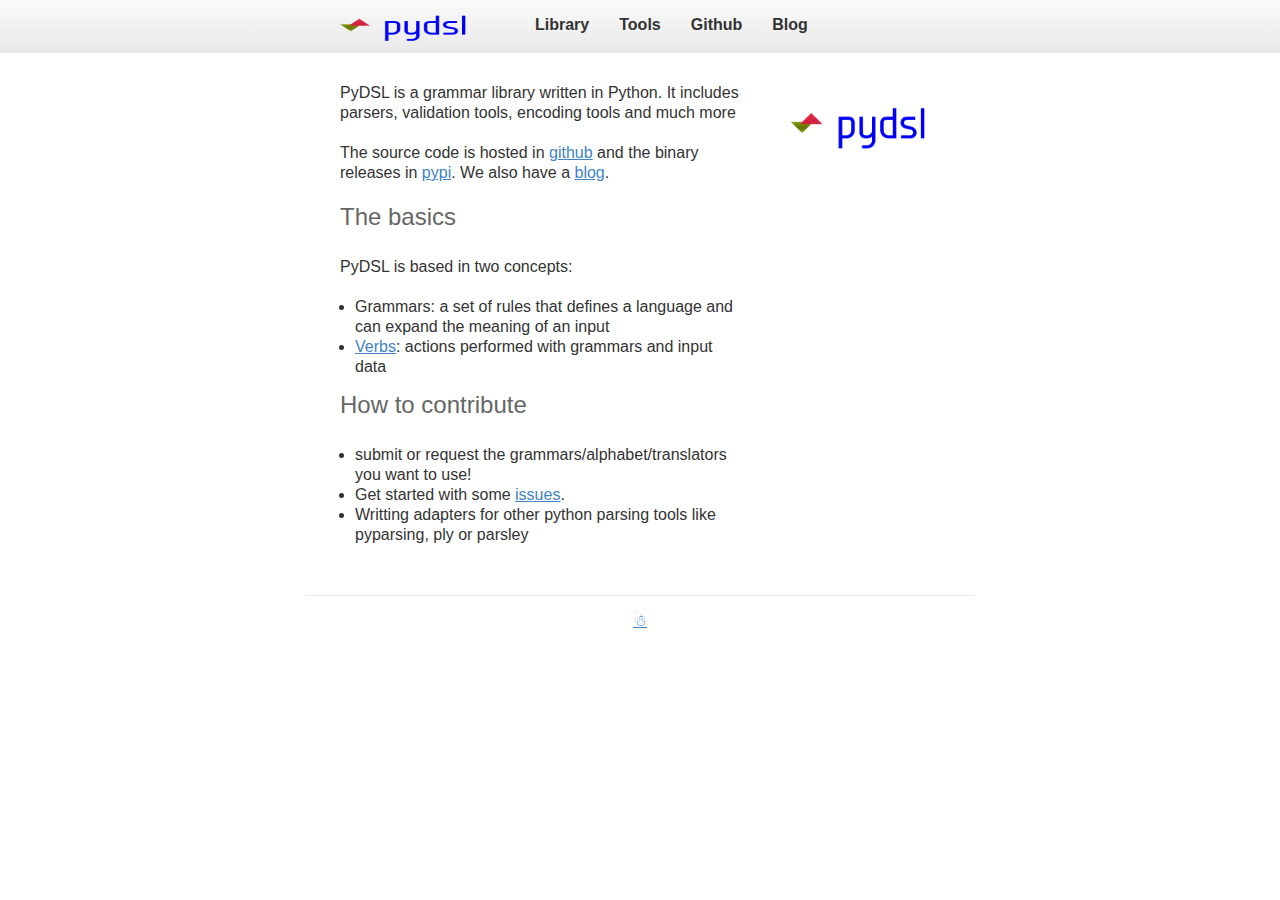
<file: index.html>
<!DOCTYPE HTML>
<html>
<head>
<meta http-equiv="Content-Type" content="text/html; charset=utf-8">
<meta name="viewport" content="width=device-width, initial-scale=1.0">
<title>PyDSL</title>
<link rel="stylesheet" type="text/css" href="pydsl.css" />
    <!--[if lt IE 9]>
        <script src="http://html5shiv.googlecode.com/svn/trunk/html5.js"></script>
    <![endif]-->
</head>
<body>
    <header>
            <div id="top_bar">
                <div id="logo"><a href="index.html"><img src="logo.png" width="150" height="50" alt="pydsl" /></a></div>
                <div class="menu">
                    <ul>
                        <li><a href="library.html">Library</a></li>
                        <li><a href="tools.html">Tools</a></li>
                        <li><a href="https://github.com/nesaro/pydsl">Github</a></li>
                        <li><a href="http://pydsl.blogspot.co.uk">Blog</a></li>
                    </ul>
                </div>
            </div>
    </header>
    <div id ="page_wrap" class="group">
        <div id="content">
            <div class="left_content">
                <p>PyDSL is a grammar library written in Python. It includes parsers, validation tools, encoding tools and much more</p>
                <p>The source code is hosted in <a href="http://github.com/nesaro/pydsl">github</a> and the binary releases in <a href="https://pypi.python.org/pypi/pydsl/">pypi</a>. We also have a <a href="http://pydsl.blogspot.com">blog</a>.</p>

                <h2>The basics</h2>
                <p>PyDSL is based in two concepts:</p>
                <ul>
                    <li>Grammars: a set of rules that defines a language and can expand the meaning of an input</li>
                    <li><a href="tools.html">Verbs</a>: actions performed with grammars and input data</li>
                </ul>

                <h2>How to contribute</h2>
                <ul>
                    <li>submit or request the grammars/alphabet/translators you want to use!</li>
                    <li>Get started with some <a href="https://github.com/nesaro/pydsl/issues?labels=easy&page=1&state=open">issues</a>.</li>
                    <li>Writting adapters for other python parsing tools like pyparsing, ply or parsley</li>
                </ul>
            </div>
            <div class="float_right">
                <img src="logo.png" alt="pydsl" />
            </div>
        </div>
    </div>
    <div class="footer_wrap"> <footer> <a href="http://github.com/nesaro/pydsl.org">☃</a> </footer> </div>
</body>
</html>
</file>
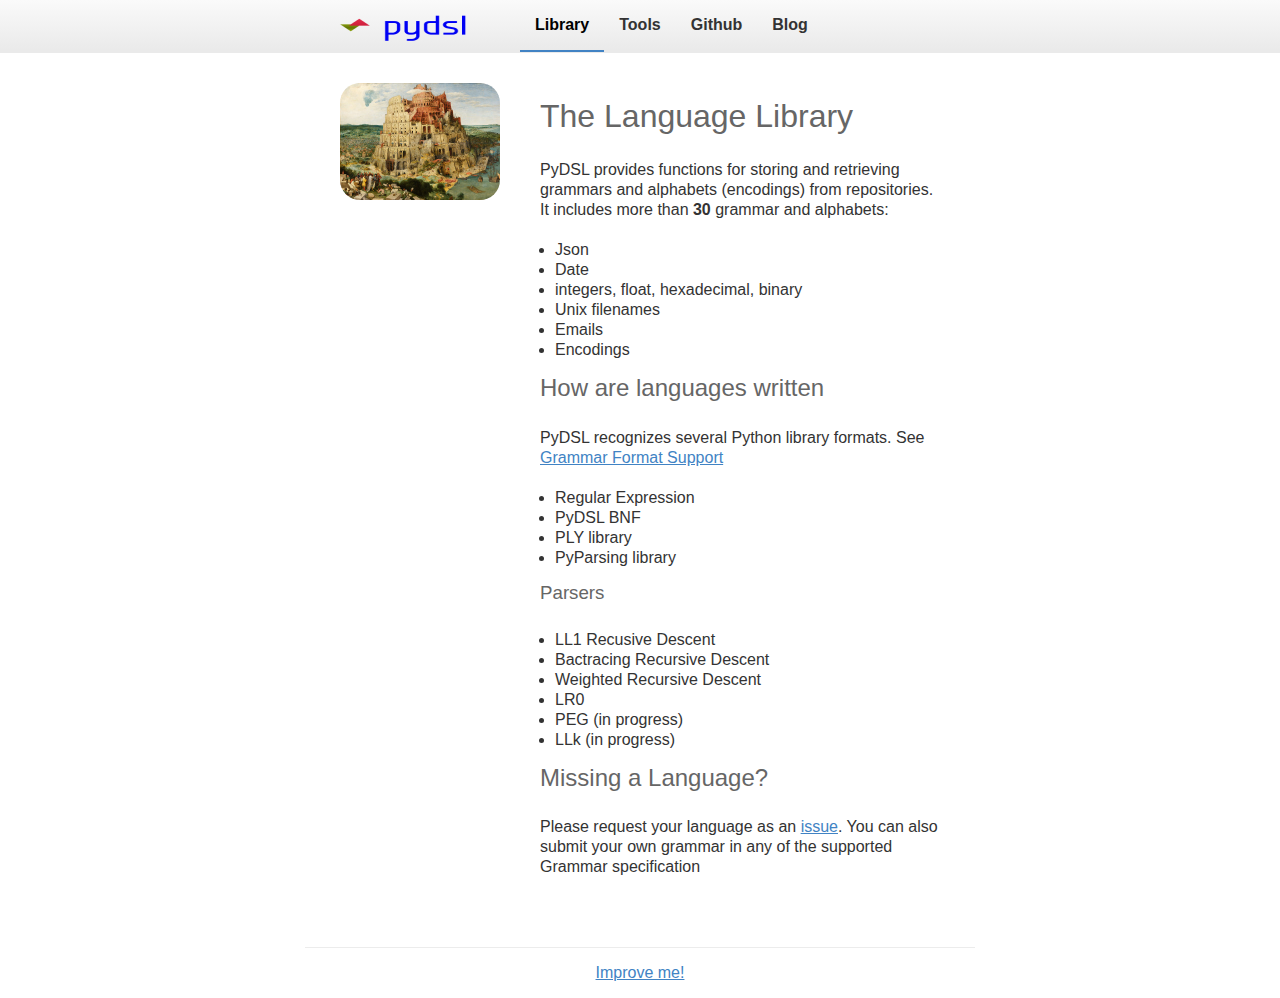
<file: library.html>
<!DOCTYPE HTML>
<html>
<head>
<meta http-equiv="Content-Type" content="text/html; charset=utf-8">
<meta name="viewport" content="width=device-width, initial-scale=1.0">
    <title>PyDSL Library</title>
    <link rel="stylesheet" type="text/css" href="pydsl.css" />
    <!--[if lt IE 9]>
        <script src="http://html5shiv.googlecode.com/svn/trunk/html5.js"></script>
    <![endif]-->
</head>
    <body>
         <header>
            <div id="top_bar">
                <div id="logo"><a href="index.html"><img src="logo.png" width="150" height="50" alt="pydsl" /></a></div>
                <div class="menu">
                    <ul>
                        <li class="active"><a href="library.html">Library</a></li>
                        <li><a href="tools.html">Tools</a></li>
                        <li><a href="https://github.com/nesaro/pydsl">Github</a></li>
                        <li><a href="http://pydsl.blogspot.co.uk">Blog</a></li>
                    </ul>
                </div>
            </div><!--top-bar-->
        </header>
        <div id ="page_wrap" class="group">
            <div id="content">
                <div class="right_content">
                    <h1>The Language Library</h1>
                    <p>PyDSL provides functions for storing and retrieving grammars and alphabets (encodings) from repositories. It includes more than <b>30</b> grammar and alphabets:</p>
                    <ul>
                        <li>Json</li>
                        <li>Date</li>
                        <li>integers, float, hexadecimal, binary</li>
                        <li>Unix filenames</li>
                        <li>Emails</li>
                        <li>Encodings</li>
                    </ul>
                    <h2>How are languages written</h2>
                    <p>PyDSL recognizes several Python library formats. See <a href="https://github.com/nesaro/pydsl/wiki/GrammarFormatSupport">Grammar Format Support</a>
                    <ul>
                        <li>Regular Expression</li>
                        <li>PyDSL BNF</li>
                        <li>PLY library</li>
                        <li>PyParsing library</li>
                    </ul>
                    <h3>Parsers</h3>
                    <ul>
                        <li>LL1 Recusive Descent</li>
                        <li>Bactracing Recursive Descent</li>
                        <li>Weighted Recursive Descent</li>
                        <li>LR0</li>
                        <li>PEG (in progress)</li>
                        <li>LLk (in progress)</li>
                    </ul>
                    <h2>Missing a Language?</h2>
                    <p>Please request your language as an <a href="https://github.com/nesaro/pydsl/issues">issue</a>. You can also submit your own grammar in any of the supported Grammar specification</p>
                </div><!-- end right_content-->
                <div class="float_left">
                    <img src="babel.jpg" alt="babel tower"/>
                </div><!-- end left_side-->
            </div><!-- End content-->
        </div><!--end Page_wrap-->
        <div class="footer_wrap"> <footer> <a href="http://github.com/nesaro/pydsl.org">Improve me!</a> </footer> </div>
    </body>
</html>
</file>
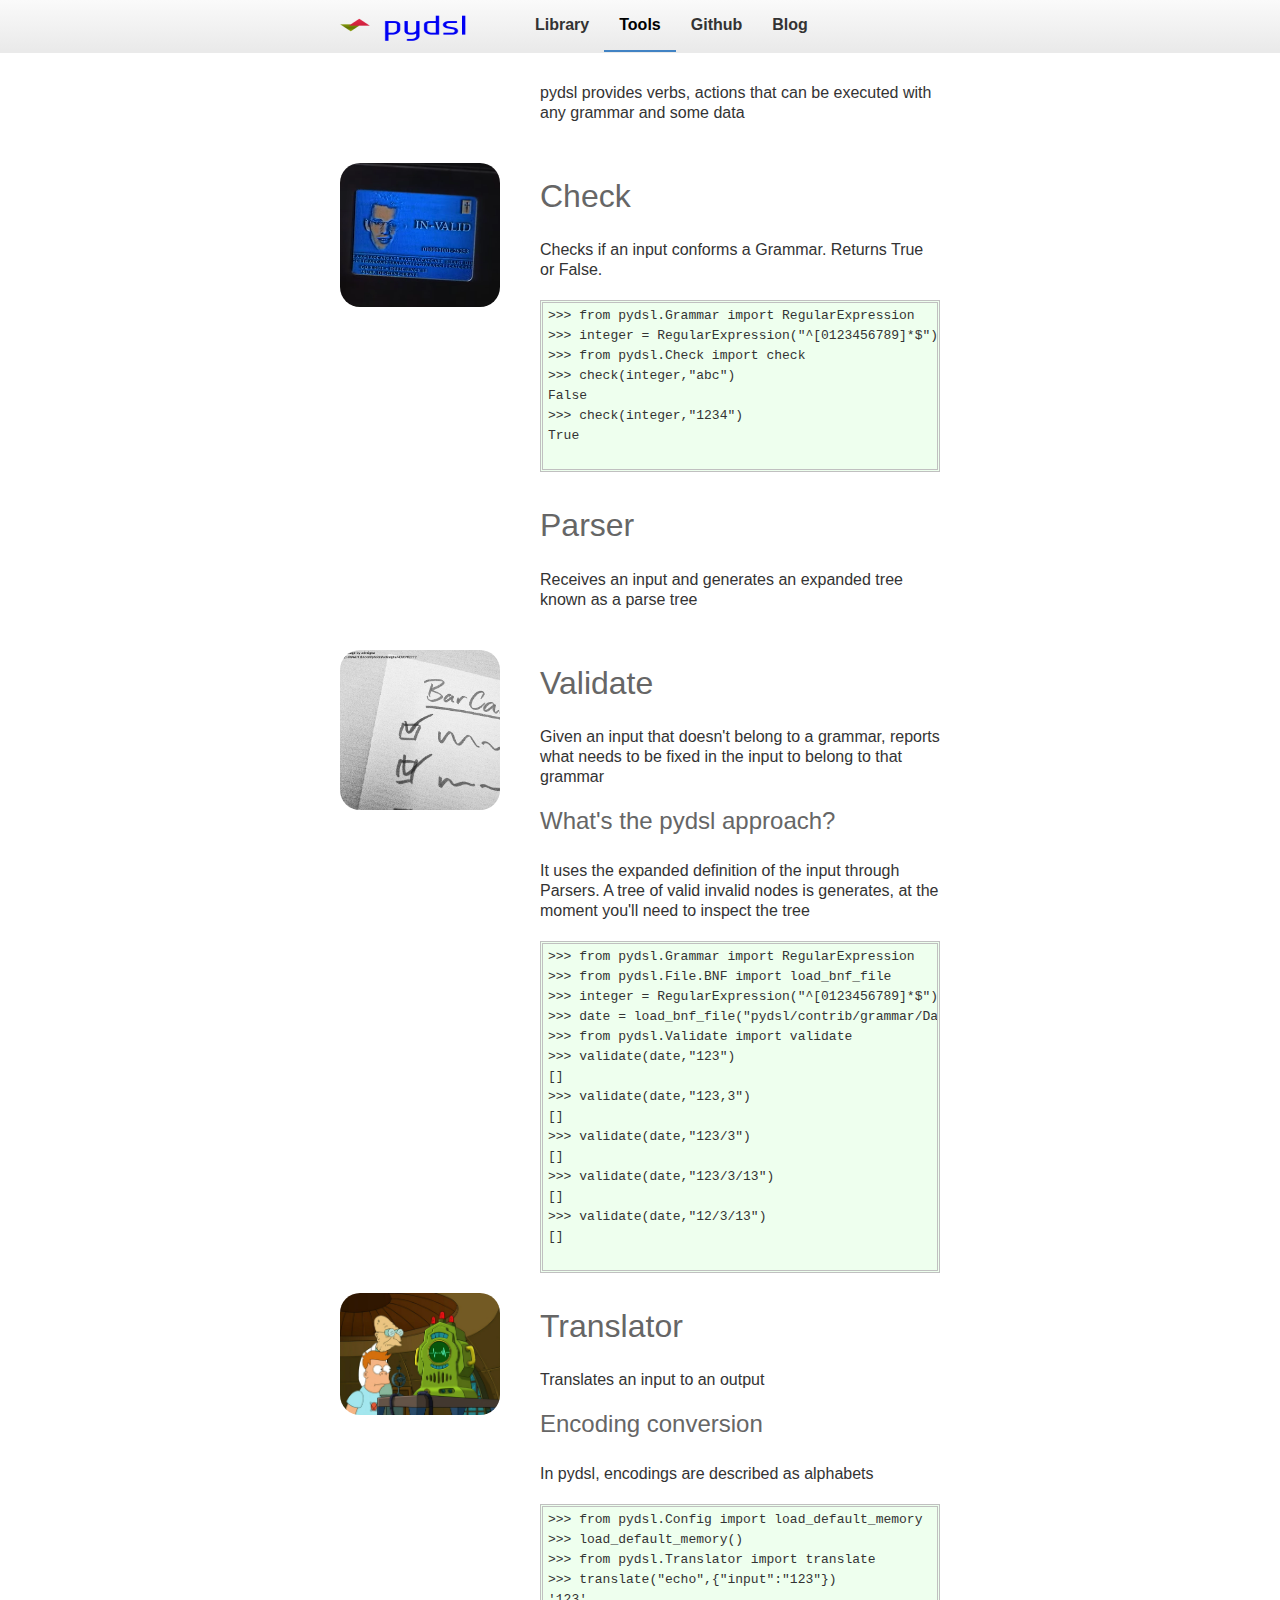
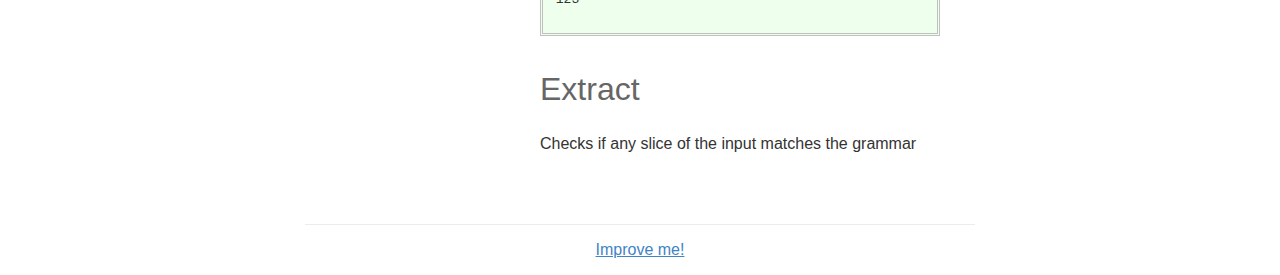
<file: tools.html>
<!DOCTYPE HTML>
<html>
<head>
<meta http-equiv="Content-Type" content="text/html; charset=utf-8">
<meta name="viewport" content="width=device-width, initial-scale=1.0">
    <title>PyDSL tools</title>
    <link rel="stylesheet" type="text/css" href="pydsl.css" />
    <!--[if lt IE 9]>
        <script src="http://html5shiv.googlecode.com/svn/trunk/html5.js"></script>
    <![endif]-->
</head>
    <body>
         <header>
                <div id="top_bar">
                    <div id="logo"><a href="index.html"><img src="logo.png" width="150" height="50" alt="pydsl" /></a></div>
                    <div class="menu">
                        <ul>
                            <li><a href="library.html">Library</a></li>
                            <li class="active"><a href="tools.html">Tools</a></li>
                            <li><a href="https://github.com/nesaro/pydsl">Github</a></li>
                            <li><a href="http://pydsl.blogspot.co.uk">Blog</a></li>
                        </ul>
                    </div>
                </div><!--top-bar-->
        </header>
        <div id ="page_wrap" class="group">
            <div id="content">
                    <div class = "right_content">
                        <p>pydsl provides verbs, actions that can be executed with any grammar and some data</p>
                    </div>
                <div class="right_content">
                    <h1>Check</h1>
                    <p>Checks if an input conforms a Grammar. Returns True or False.</p>
                    <pre>
>>> from pydsl.Grammar import RegularExpression
>>> integer = RegularExpression("^[0123456789]*$")
>>> from pydsl.Check import check
>>> check(integer,"abc")
False
>>> check(integer,"1234")
True
                    </pre>
                </div>
                <div class="float_left">
                    <img src="check.png" alt="check"/>
                </div>

                <div class="right_content">
                    <h1>Parser</h1>
                    <p>Receives an input and generates an expanded tree known as a parse tree</p>
                </div>

                <!-- <div class="float_left">
                    <img src="parser.png" alt="parser"/>
                </div> -->

                <div class="right_content">       
                    <h1>Validate</h1>
                    <p>Given an input that doesn't belong to a grammar, reports what needs to be fixed in the input to belong to that grammar</p>
                    <h2>What's the pydsl approach?</h2>
                    <p>It uses the expanded definition of the input through Parsers. A tree of valid invalid nodes is generates, at the moment you'll need to inspect the tree</p>
                    <pre>
>>> from pydsl.Grammar import RegularExpression
>>> from pydsl.File.BNF import load_bnf_file
>>> integer = RegularExpression("^[0123456789]*$")
>>> date = load_bnf_file("pydsl/contrib/grammar/Date.bnf", {'integer':integer, 'DayOfMonth':load_python_file('pydsl/contrib/grammar/DayOfMonth.py')})
>>> from pydsl.Validate import validate
>>> validate(date,"123")
[<pydsl.Tree.ParseTree object at 0x2aa6110>]
>>> validate(date,"123,3")
[<pydsl.Tree.ParseTree object at 0x2920510>]
>>> validate(date,"123/3")
[<pydsl.Tree.ParseTree object at 0x2a89f50>]
>>> validate(date,"123/3/13")
[<pydsl.Tree.ParseTree object at 0x2920510>]
>>> validate(date,"12/3/13")
[]
                    </pre>
                </div>
                <div class="float_left">
                    <img src="validate.png" alt="validate"/>
                </div>

                <div class="right_content">
                    <h1>Translator</h1>
                    <p>Translates an input to an output</p>
                    <h2>Encoding conversion</h2>
                    <p>In pydsl, encodings are described as alphabets</p>
<pre>
>>> from pydsl.Config import load_default_memory
>>> load_default_memory()
>>> from pydsl.Translator import translate
>>> translate("echo",{"input":"123"})
'123'

</pre>
                </div>

                <div class="float_left">
                    <img src="translator.png" alt="translator"/>
                </div>

                <div class="right_content">
                    <h1>Extract</h1>
                    <p>Checks if any slice of the input matches the grammar</p>
                </div>

            </div>
        </div>
        <div class="footer_wrap"> <footer> <a href="http://github.com/nesaro/pydsl.org">Improve me!</a> </footer> </div>
    </body>
</html>
</file>
<file: pydsl.css>
@charset "utf-8";
/* CSS Document */
* { margin: 0; padding: 0; }

html { background:#FFF;
}
body { font: 16px/1.4 Helvetica, arial, sans-serif;color:#333; line-height: 20px;}
.group:after { visibility: hidden; display: block; font-size: 0; content: " "; clear: both; height: 0; }
.group { display: inline-block; clear: both; }
/* start commented backslash hack \*/ * html .group { height: 1%; } .group { display: block; } /* close commented backslash hack */
article, aside, figure, footer, header, nav, section { display: block; }

h1,h2,h3,h4 {
  color:#666;
  font-weight: 400;
  line-height: 1.2;
  margin-bottom: 10px;
  margin-top: 14px;
}

a, img {
 border:none;/*IE Older browser support to remove blue border around links*/
}

a {
  color:#4183c4;
}

#page_wrap {
    width:640px;
    margin:0 auto;
}

p {
    margin-bottom: 20px;
}
header {
    width: 100%;
    background-color: #eaeaea;
    border-bottom:3px solid #eaeaea;
    border-bottom-color: #eaeaea;
    -moz-background-image: linear-gradient(#fafafa, #eaeaea);
    -webkit-background-image: linear-gradient(#fafafa, #eaeaea);
    -o-background-image: linear-gradient(#fafafa, #eaeaea);
    -ms-background-image: linear-gradient(#fafafa, #eaeaea);
    background-image: linear-gradient(#fafafa, #eaeaea);
}
#top_bar
{   
    width: 640px;
    position: relative;
    margin-top: 20px;
    display: block;
    height:50px;
    margin:0 auto;
}
#logo
{
    float: left;
    position: absolute;
    margin-top: 0px;
    left: 10px;

}

#logo a {
    text-decoration: none;

}

#logo h1 {
    color:#4183c4;
}

.menu {
     margin-left:200px;
     display: block;
}


.menu ul {
    list-style: none;
    float: left; 
    width: 100%;
}

.menu ul li {
     
     float: left; 
}

.menu ul li a {
    display: inline-block;
    text-decoration: none;
    padding: 15px;
    color: #333;
    font-weight: bold;
}

.menu ul li a:hover {

    color: #4183c4;
}
.menu li.active a {
    color: black;
    border-bottom: 2px solid #4183c4;
}
#content {
    width: 640px;
    margin:0 auto;
    margin-top: 30px;
}

#content ul{
    margin-left: 15px;
}

#content h1,h2,h3,h4 {
padding-bottom: 15px;

}

.right_content {
    float: right;
    width: 400px;
    padding: 0px 20px 20px 20px;
    
}

.left_content {
    float: left;
    width: 400px;
    padding: 0px 20px 20px 20px;
    
}

.float_right {
    float: right;
    width: 160px;
    padding: 0px 20px 20px 0px;
}

.float_right img {
    width: 160px;
    border-radius: 20px;
}

.float_left {
    float: right;
    width: 160px;
    padding: 0px 20px 20px 0px;
}

.float_left img {
    width: 160px;
    border-radius: 20px;
}

.footer_wrap {
        width: 100%;
        margin-top: 30px;
}
footer {
    width: 640px;
    text-align: center;
    border-top: 1px solid #ececec;
    margin:0 auto;
    padding: 15px;
}

pre{
    padding: 3px 5px; 
    border: 3px double silver;
    background: #efe; 
    overflow: auto;
    font-size: 13px;
    /* causes a scrollbar if content does not fit */
}
</file>
